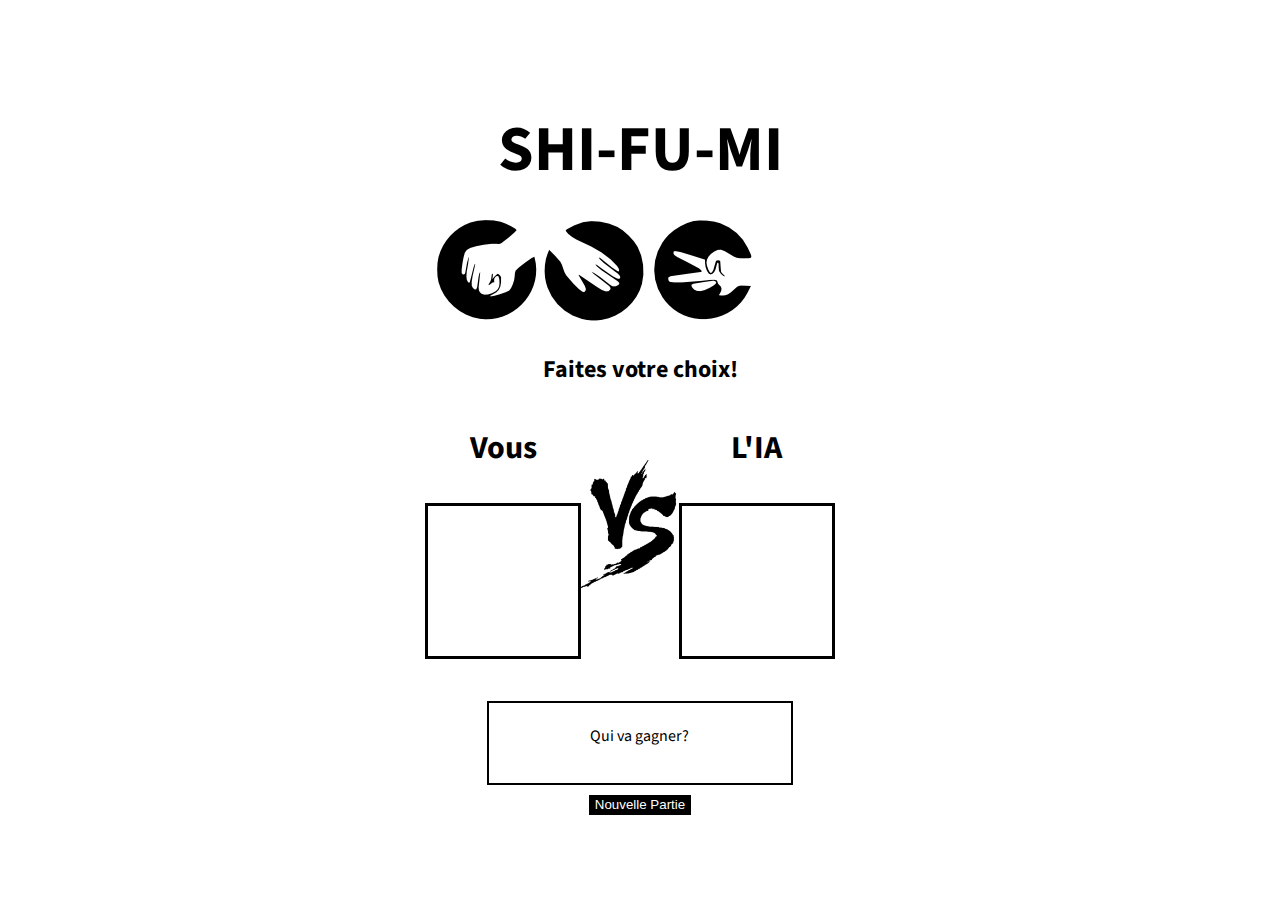
<file: index.html>
<!DOCTYPE html>
<html lang="fr">
<head>
    <meta charset="UTF-8">
    <meta name="viewport" content="width=device-width, initial-scale=1.0">
    <meta http-equiv="X-UA-Compatible" content="ie=edge">
    <link href="https://fonts.googleapis.com/css?family=Source+Sans+Pro" rel="stylesheet">
    <link rel="stylesheet" href="css/style.css">
    <title>Shi-Fu-Mi</title>
</head>
<body>
    <header>
        <h1>SHI-FU-MI</h1>
        
    </header>
    
    <ul>
        <li><img div="choixPierre" src="images/pierre.png"></li>
        <li><img div="choixFeuille" src="images/feuille.png"></li>
        <li><img div="choixCiseaux" src="images/ciseaux.png"></li>
    </ul>
    <div class="bas">
        <h2>Faites votre choix!</h2>
        <div class="zoneChoice">
            <div class="player">
                <h3>Vous</h3>
                <div class="playerChoice">
                    <img id="x" src="images/blank.png">
                    
                </div>
            </div>
            
            <img src="images/VS.png">
            <div class="IA">
                <h3>L'IA</h3>
                <div class="iaChoice">
                    <img id="xIa" src="images/blank.png">
                </div>
            </div>
            
            
        </div>
        <br>
        <div class="whatNow">
            
            <div id="action">
                <br>
                Qui va gagner?
                
            </div>
            <button type="button" id="button">Nouvelle Partie</button>
            
        </div>
    </div>
    <script src="js/script.js"></script>
</body>
</html>
</file>
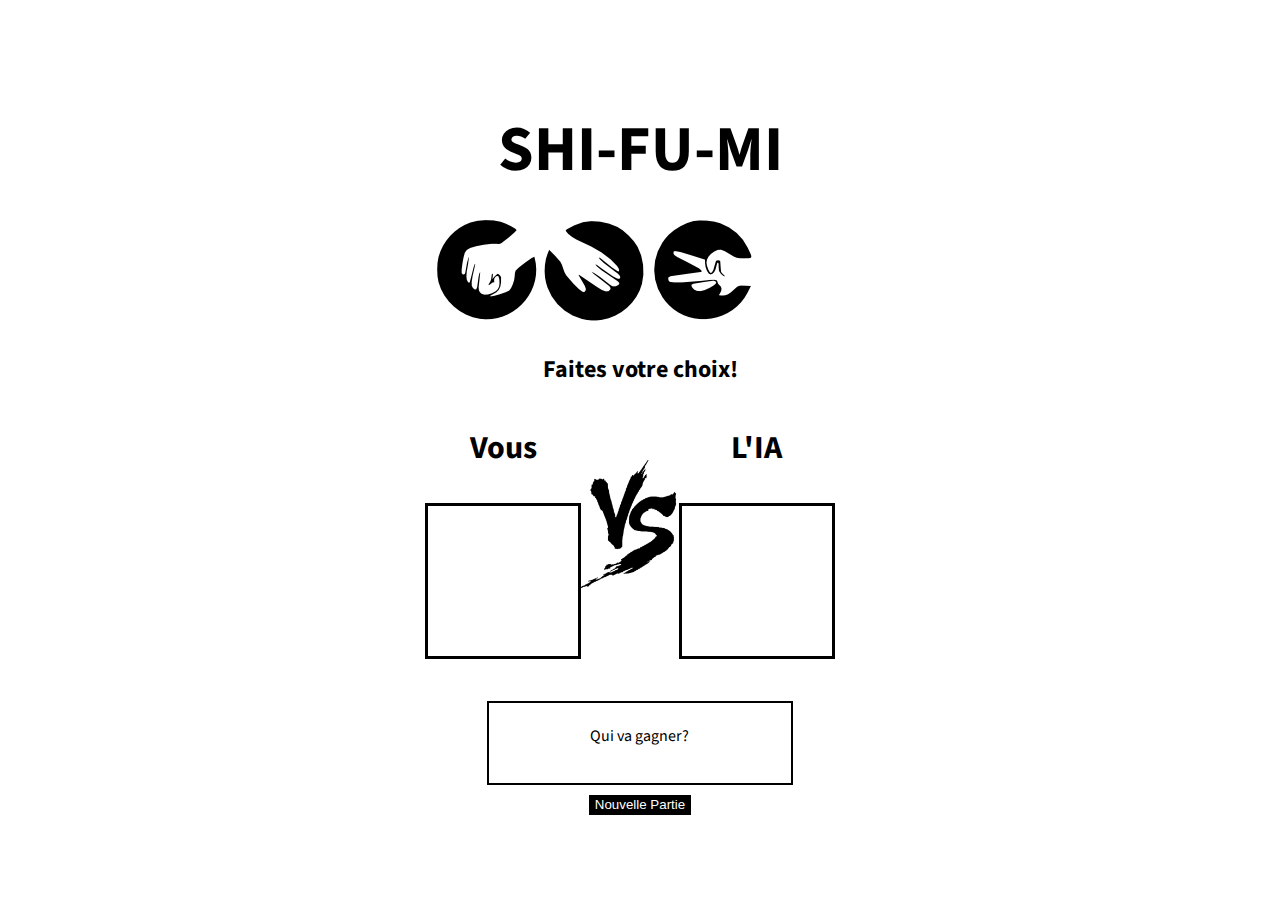
<file: index_old.html>
<!DOCTYPE html>
<html lang="fr">
<head>
    <meta charset="UTF-8">
    <meta name="viewport" content="width=device-width, initial-scale=1.0">
    <meta http-equiv="X-UA-Compatible" content="ie=edge">
    <link href="https://fonts.googleapis.com/css?family=Source+Sans+Pro" rel="stylesheet">
    <link rel="stylesheet" href="css/style.css">
    <title>Shi-Fu-Mi</title>
</head>
<body>
    <header>
        <h1>SHI-FU-MI</h1>
        
    </header>
    
    <ul>
        <li><img onclick="choixPierre(); shifumi()" src="images/pierre.png"></li>
        <li><img onclick="choixFeuille(); shifumi()" src="images/feuille.png"></li>
        <li><img onclick="choixCiseaux(); shifumi()"  src="images/ciseaux.png"></li>
    </ul>
    <div class="bas">
        <h2>Faites votre choix!</h2>
        <div class="zoneChoice">
            <div class="player">
                <h3>Vous</h3>
                <div class="playerChoice">
                    <img id="x" src="images/blank.png">
                    
                </div>
            </div>
            
            <img src="images/VS.png">
            <div class="IA">
                <h3>L'IA</h3>
                <div class="iaChoice">
                    <img id="xIa" src="images/blank.png">
                </div>
            </div>
            
            
        </div>
        <br>
        <div class="whatNow">
            
            <div id="action">
                <br>
                Qui va gagner?
                
            </div>
            <button type="button">Nouvelle Partie</button>
            
        </div>
    </div>
    <script src="js/script.js"></script>
</body>
</html>
</file>
<file: css/style.css>
html {
    height: 100%;
    width: 100%;
    display: flex;
    flex-direction: column;
    justify-content: center;
    align-items: center;
    font-family: 'Source Sans Pro', sans-serif;
}
header {
    margin: 0;
    padding : 0;
}
body {
    position: absolute;
    /* left : 40%;
    right : 40%; */
    width: 100%;
    height: 100%;
    min-width: 480px;;
    top : 0;
    bottom: 2%;
    text-align: center;
    display: flex;
    flex-direction: column;
    justify-content: center;
    align-items: center;
}
h1 {
    text-align: center;
    font-size: 4em;
    line-height: 0.2em;
}
h2 { 
    text-align: center;
    line-height: 0.2em;
}
h3 {
    font-size: 2em;
}
ul {
    list-style-type: none;
    display: flex;
    width: 100%;
    justify-content: center;
    align-items: center;
    margin-right: 10%;
}

.zoneChoice {
    display: flex;
    max-height: auto;
    max-width: auto;
    align-items: center;
    justify-content: center;
    margin-right: 3%;
}
.playerChoice {
    /* background-color: rgb(201, 201, 201); */
    height: 150px;
    width: 150px;
    border: 3px solid black;
}
.zoneChoice img {
    width: 15%;
    height: 15%;

}
.iaChoice {
    /* background-color: rgb(201, 201, 201); */
    height: 150px;
    width: 150px;
    border: 3px solid black;
}
.whatNow {
    padding-top:20px;
    width: 100%;
    align-items: center;
    display: flex;
    flex-direction: column; 
    justify-content: center;
}
#action {
    border: 2px solid black;
    height: 80px;
    width: 45%;
}
button {
    margin-top: 10px; 
    height: 20px;
    border: none;
    color: white;
    background-color: black;
}
button:hover{
    margin-top: 10px; 
    border: none;
    color: white;
    text-align: center;
    display: inline-block;
    font-size: 16px;
    margin: 4px 2px;
    -webkit-transition-duration: 0.4s; /* Safari */
    transition-duration: 0.4s;
    cursor: pointer;
    text-decoration: none;
    text-transform: uppercase;
}
#x {
    width: 100%;
    height: auto;
}
#xIa {
    width: 100%;
    height: auto;
}
</file>
